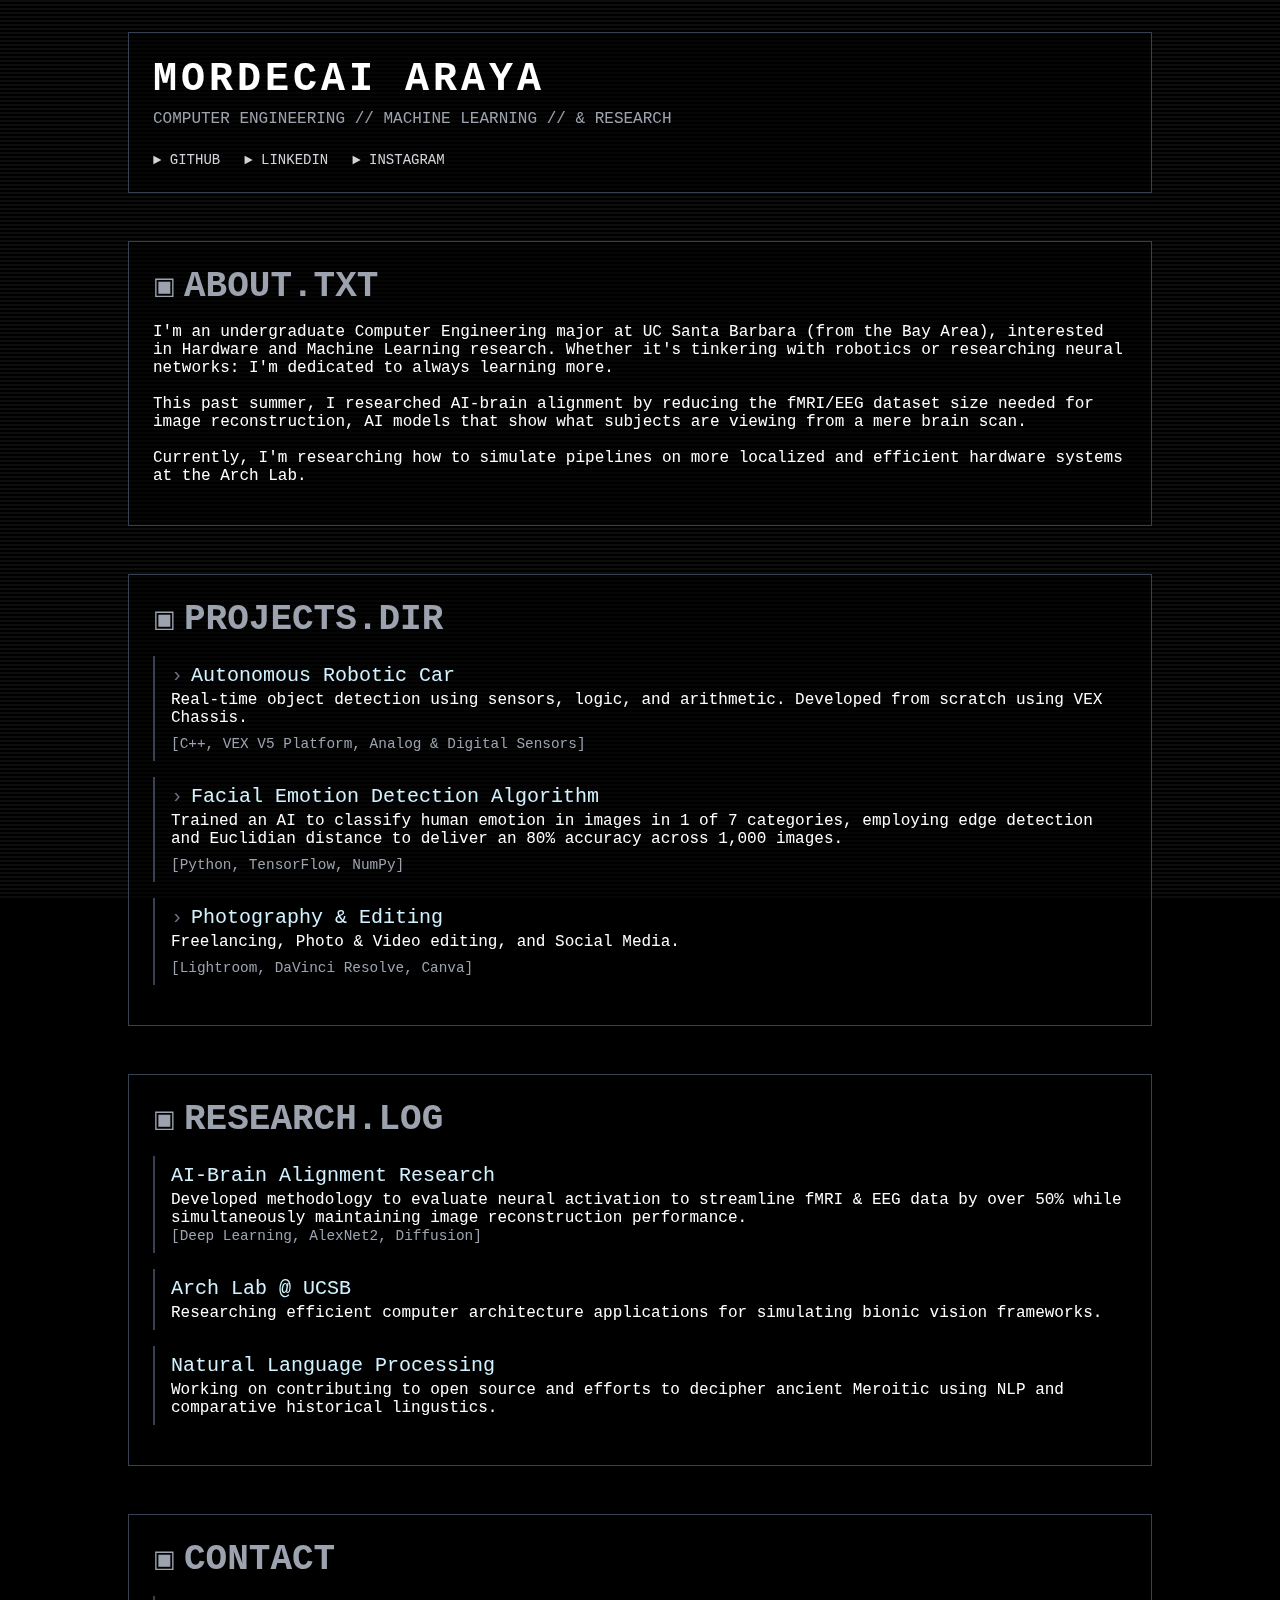
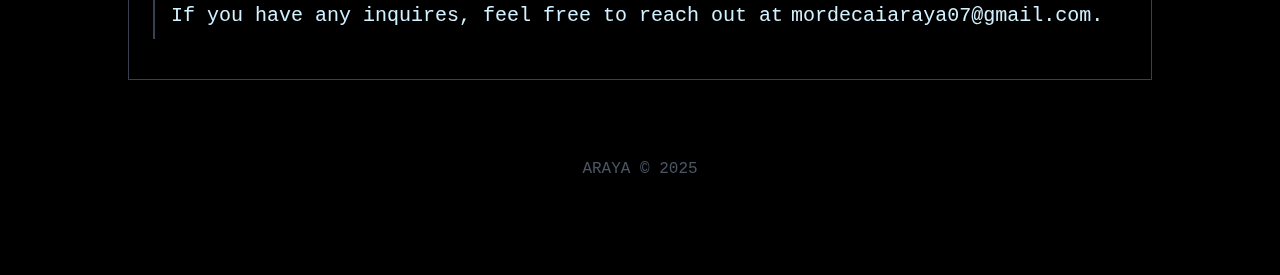
<file: index.html>
<!DOCTYPE html>
<html lang="en">
<head>
    <meta charset="UTF-8">
    <meta name="viewport" content="width=device-width, initial-scale=1.0">
    <title>Portfolio - Mordecai Araya</title>
    <link rel="stylesheet" href="styles.css">
</head>
<body>
    <div class="container">
        <!-- Header -->
        <div class="section">
            <h1>MORDECAI ARAYA</h1>
            <p class="subtitle">COMPUTER ENGINEERING // MACHINE LEARNING // & RESEARCH </p>
            
            <div class="social-links">
                <a href="https://github.com/mordecaai" target="_blank">► GITHUB</a>
                <a href="https://www.linkedin.com/in/mordecai-araya/" target="_blank">► LINKEDIN</a>
                <a href="https://www.instagram.com/mordo.jpg/" target="_blank">► INSTAGRAM</a>
            </div>
        </div>

        <!-- About -->
        <section class="section">
            <div class="section-header">
                <span>▣</span>
                <h2>ABOUT.TXT</h2>
            </div>
                <p style="margin-bottom: 1rem;" class="project-desc">
                    I'm an undergraduate Computer Engineering major at UC Santa Barbara (from the Bay Area), interested in Hardware and 
                    Machine Learning research. Whether it's tinkering with robotics or researching neural networks: I'm dedicated to 
                    always learning more.
                    <br><br>This past summer, I researched AI-brain alignment by reducing the fMRI/EEG dataset size needed for image 
                    reconstruction, AI models that show what subjects are viewing from a mere brain scan.<br><br> Currently, I'm researching how to simulate pipelines on more localized and efficient hardware systems at the Arch Lab.                          
                </p>
        </section>

        <!-- Projects -->
        <section class="section">
            <div class="section-header">
                <span>▣</span>
                <h2>PROJECTS.DIR</h2>
            </div>

            <div>
                <a href="robotic-car-page.html" class="project-link">
                    <div class="project-item">
                        <div class="project-title">
                            <span class="chevron" >›</span>
                            <span>Autonomous Robotic Car</span>
                    </div>
                </a>
                    <p class="project-desc">Real-time object detection using sensors, logic, and arithmetic. Developed from scratch using VEX Chassis.</p>
                    <span class="tech-stack">[C++, VEX V5 Platform, Analog & Digital Sensors]</span>
                </div>
                <div class="project-item">
                    <div class="project-title">
                        <span class="chevron">›</span>
                        <span>Facial Emotion Detection Algorithm</span>
                    </div>
                    <p class="project-desc">Trained an AI to classify human emotion in images in 1 of 7 categories, employing edge detection and Euclidian distance to deliver an 80% accuracy across 1,000 images. </p>
                    <span class="tech-stack">[Python, TensorFlow, NumPy]</span>
                </div>

                <a href="photography.html" class="project-link">
                    <div class="project-item">
                        <div class="project-title">
                            <span class="chevron">›</span>
                            <span>Photography & Editing</span>
                        </div>
                        <p class="project-desc">Freelancing, Photo & Video editing, and Social Media.</p>
                        <span class="tech-stack">[Lightroom, DaVinci Resolve, Canva]</span>
                    </div>
                </a>
            </div>
        </section>

        <!-- Research -->
        <section class="section">
            <div class="section-header">
                <span>▣</span>
                <h2>RESEARCH.LOG</h2>
            </div>
            <div>
                <div class="research-item">
                    <p class="research-title">AI-Brain Alignment Research</p>
                    <span class="project-desc">Developed methodology to evaluate neural activation to streamline fMRI & EEG data by over 50% while simultaneously maintaining image reconstruction performance.</span>
                    <br><span class="tech-stack">[Deep Learning, AlexNet2, Diffusion]</span>
                </div>
                <div class="research-item">
                    <p class="research-title">Arch Lab @ UCSB</p>
                    <span class="project-desc">Researching efficient computer architecture applications for simulating bionic vision frameworks.</span>
                </div>
                <div class="research-item">
                    <p class="research-title">Natural Language Processing </p>
                    <span class="project-desc">Working on contributing to open source and efforts to decipher ancient Meroitic using NLP and comparative historical lingustics. </span>
                </div>
            </div>
        </section>

        <!-- Contact -->
        <section class="section">
            <div class="section-header">
                <span>▣</span>
                <h2>CONTACT</h2>
            </div>
            <div>
                <div class="research-item">
                    <p class="research-title">If you have any inquires, feel free to reach out at <a href="mailto:mordecaiaraya07@gmail.com" class="project-link" target="_blank">mordecaiaraya07@gmail.com.</a></p>
                </div>
            </div>
        </section>



        <!-- Footer -->
        <div class="footer">
            <p> ARAYA © 2025</p>
        </div>
    </div>
</body>
</html>
</file>
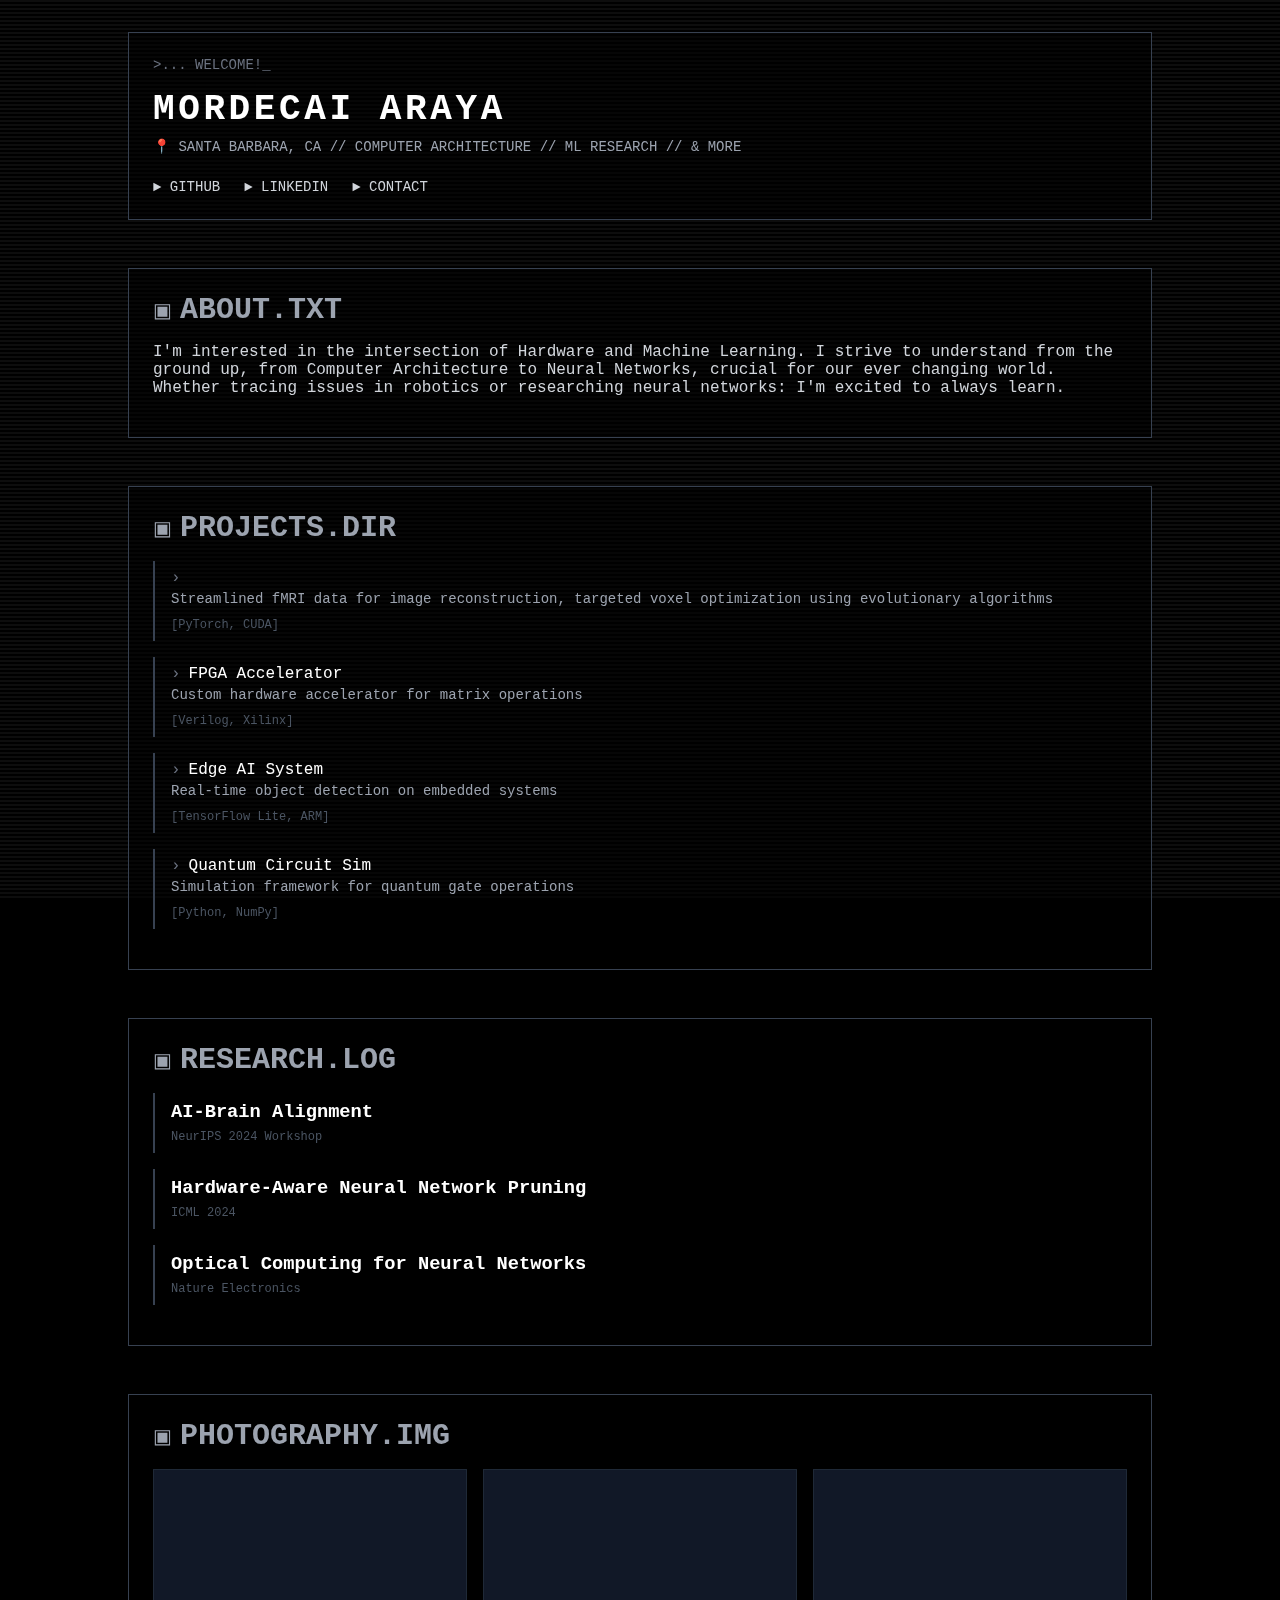
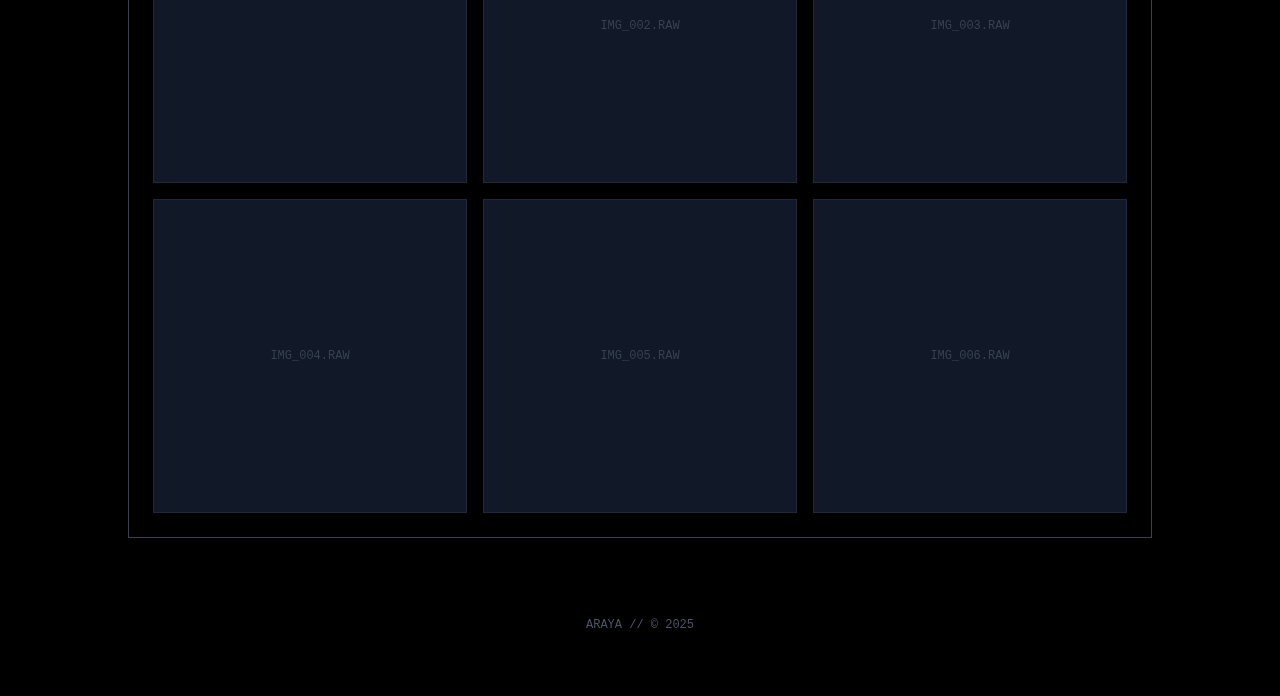
<file: claudeportfoliotests.html>
<!DOCTYPE html>
<html lang="en">
<head>
    <meta charset="UTF-8">
    <meta name="viewport" content="width=device-width, initial-scale=1.0">
    <title>Matrix Portfolio</title>
    <style>
        * {
            margin: 0;
            padding: 0;
            box-sizing: border-box;
        }

        body {
            background-color: #000;
            color: #d1d5db;
            font-family: 'Courier New', Courier, monospace;
            padding: 2rem;
            min-height: 100vh;
            position: relative;
        }

        /* Scanline effect */
        body::before {
            content: '';
            position: fixed;
            top: 0;
            left: 0;
            width: 100%;
            height: 100%;
            background-image: repeating-linear-gradient(0deg, transparent, transparent 2px, rgba(255,255,255,0.05) 2px, rgba(255,255,255,0.05) 4px);
            pointer-events: none;
            z-index: 1;
        }

        .container {
            max-width: 1024px;
            margin: 0 auto;
            position: relative;
            z-index: 10;
        }

        .section {
            border: 1px solid #374151;
            padding: 1.5rem;
            background-color: rgba(0, 0, 0, 0.5);
            margin-bottom: 3rem;
        }

        .terminal-line {
            font-size: 0.875rem;
            color: #6b7280;
            margin-bottom: 1rem;
        }

        .cursor {
            animation: blink 1s infinite;
        }

        @keyframes blink {
            0%, 50% { opacity: 1; }
            51%, 100% { opacity: 0; }
        }

        h1 {
            font-size: 2.25rem;
            color: #fff;
            letter-spacing: 0.1em;
            margin-bottom: 0.5rem;
        }

        .subtitle {
            color: #9ca3af;
            font-size: 0.875rem;
        }

        .social-links {
            display: flex;
            gap: 1.5rem;
            margin-top: 1.5rem;
        }

        .social-links a {
            color: #d1d5db;
            text-decoration: none;
            font-size: 0.875rem;
            transition: color 0.3s;
        }

        .social-links a:hover {
            color: #fff;
        }

        .section-header {
            display: flex;
            align-items: center;
            gap: 0.5rem;
            color: #9ca3af;
            margin-bottom: 1rem;
            font-size: 1.25rem;
        }

        .about-text {
            color: #9ca3af;
            line-height: 1.6;
        }

        .project-item, .research-item {
            border-left: 2px solid #374151;
            padding: 0.5rem 0 0.5rem 1rem;
            margin-bottom: 1rem;
            transition: border-color 0.3s;
        }

        .project-item:hover, .research-item:hover {
            border-left-color: #9ca3af;
        }

        .project-title, .research-title {
            color: #fff;
            margin-bottom: 0.25rem;
            display: flex;
            align-items: center;
            gap: 0.5rem;
        }

        .project-desc {
            color: #9ca3af;
            font-size: 0.875rem;
            margin-bottom: 0.5rem;
        }

        .tech-stack {
            color: #4b5563;
            font-size: 0.75rem;
        }

        .research-venue {
            color: #4b5563;
            font-size: 0.75rem;
        }

        .photo-grid {
            display: grid;
            grid-template-columns: repeat(3, 1fr);
            gap: 1rem;
        }

        .photo-item {
            aspect-ratio: 1;
            background-color: #111827;
            border: 1px solid #1f2937;
            display: flex;
            align-items: center;
            justify-content: center;
            color: #374151;
            font-size: 0.75rem;
            transition: border-color 0.3s;
        }

        .photo-item:hover {
            border-color: #4b5563;
        }

        .footer {
            text-align: center;
            color: #4b5563;
            font-size: 0.75rem;
            padding: 2rem 0;
        }

        .chevron {
            color: #6b7280;
        }

        @media (max-width: 768px) {
            body {
                padding: 1rem;
            }

            h1 {
                font-size: 1.75rem;
            }

            .photo-grid {
                grid-template-columns: repeat(2, 1fr);
            }
        }
    </style>
</head>
<body>
    <div class="container">
        <!-- Header -->
        <div class="section">
            <div class="terminal-line">
                <span id="typing-text"></span><span class="cursor">_</span>
            </div>
            <h1>MORDECAI ARAYA</h1>
            <p class="subtitle">📍 SANTA BARBARA, CA //
                COMPUTER ARCHITECTURE // ML RESEARCH // & MORE</p>
            
            <div class="social-links">
                <a href="https://github.com/mordecaai">► GITHUB</a>
                <a href="https://www.linkedin.com/in/mordecai-araya/">► LINKEDIN</a>
                <a href="mailto:mordecai@ucsb.edu">► CONTACT</a>
            </div>
        </div>

        <!-- About -->
        <section class="section">
            <div class="section-header">
                <span>▣</span>
                <h2>ABOUT.TXT</h2>
            </div>
            <p class="about-text">
                <p style="margin-bottom: 1rem;">
                    I'm interested in the intersection of Hardware and Machine Learning. I strive to understand from the ground up, from Computer Architecture to Neural Networks, 
                    crucial for our ever changing world. Whether tracing issues in robotics or researching neural networks: I'm excited to always learn.    
                </p>
        </section>

        <!-- Projects -->
        <section class="section">
            <div class="section-header">
                <span>▣</span>
                <h2>PROJECTS.DIR</h2>
            </div>
            <div>
                <div class="project-item">
                    <div class="project-title">
                        <span class="chevron">›</span>
                        <span></span>
                    </div>
                    <p class="project-desc">Streamlined fMRI data for image reconstruction, targeted voxel optimization using evolutionary algorithms</p>
                    <span class="tech-stack">[PyTorch, CUDA]</span>
                </div>
                <div class="project-item">
                    <div class="project-title">
                        <span class="chevron">›</span>
                        <span>FPGA Accelerator</span>
                    </div>
                    <p class="project-desc">Custom hardware accelerator for matrix operations</p>
                    <span class="tech-stack">[Verilog, Xilinx]</span>
                </div>
                <div class="project-item">
                    <div class="project-title">
                        <span class="chevron">›</span>
                        <span>Edge AI System</span>
                    </div>
                    <p class="project-desc">Real-time object detection on embedded systems</p>
                    <span class="tech-stack">[TensorFlow Lite, ARM]</span>
                </div>
                <div class="project-item">
                    <div class="project-title">
                        <span class="chevron">›</span>
                        <span>Quantum Circuit Sim</span>
                    </div>
                    <p class="project-desc">Simulation framework for quantum gate operations</p>
                    <span class="tech-stack">[Python, NumPy]</span>
                </div>
            </div>
        </section>

        <!-- Research -->
        <section class="section">
            <div class="section-header">
                <span>▣</span>
                <h2>RESEARCH.LOG</h2>
            </div>
            <div>
                <div class="research-item">
                    <h3 class="research-title">AI-Brain Alignment</h3>
                    <span class="research-venue">NeurIPS 2024 Workshop</span>
                </div>
                <div class="research-item">
                    <h3 class="research-title">Hardware-Aware Neural Network Pruning</h3>
                    <span class="research-venue">ICML 2024</span>
                </div>
                <div class="research-item">
                    <h3 class="research-title">Optical Computing for Neural Networks</h3>
                    <span class="research-venue">Nature Electronics</span>
                </div>
            </div>
        </section>

        <!-- Photography -->
        <section class="section">
            <div class="section-header">
                <span>▣</span>
                <h2>PHOTOGRAPHY.IMG</h2>
            </div>
            <div class="photo-grid">
                <div class="photo-item"></div>
                <div class="photo-item">IMG_002.RAW</div>
                <div class="photo-item">IMG_003.RAW</div>
                <div class="photo-item">IMG_004.RAW</div>
                <div class="photo-item">IMG_005.RAW</div>
                <div class="photo-item">IMG_006.RAW</div>
            </div>
        </section>

        <!-- Footer -->
        <div class="footer">
            <p> ARAYA // © 2025</p>
        </div>
    </div>

    <script>
        // Typing animation
        const text = '>... WELCOME!';
        const typingElement = document.getElementById('typing-text');
        let index = 0;

        function type() {
            if (index < text.length) {
                typingElement.textContent += text.charAt(index);
                index++;
                setTimeout(type, 50);
            }
        }

        type();
    </script>
</body>
</html>
</file>
<file: styles.css>
* {
            margin: 0;
            padding: 0;
            box-sizing: border-box;
        }

        body {
            background-color: #000;
            color: #d1d5db;
            font-family: 'OCR A Std', OCR A Std, monospace;
            padding: 2rem;
            min-height: 100vh;
            position: relative;
        }

        /* Scanline effect */
        body::before {
            content: '';
            position: fixed;
            top: 0;
            left: 0;
            width: 100%;
            height: 100%;
            background-image: repeating-linear-gradient(0deg, transparent, transparent 2px, rgba(255,255,255,0.05) 2px, rgba(255,255,255,0.05) 4px);
            pointer-events: none;
            z-index: 1;
        }

        .container {
            max-width: 1024px;
            margin: 0 auto;
            position: relative;
            z-index: 10;
        }

        .section {
            border: 1px solid #374151;
            padding: 1.5rem;
            background-color: rgba(0, 0, 0, 0.5);
            margin-bottom: 3rem;
        }

        h1 {
            font-size: 2.5rem;
            color: #fff;
            letter-spacing: 0.1em;
            margin-bottom: 0.5rem;
        }

        .subtitle {
            color: #9ca3af;
            font-size: 1rem;
        }

        .social-links {
            display: flex;
            gap: 1.5rem;
            margin-top: 1.5rem;
        }

        .social-links a {
            color: #d1d5db;
            text-decoration: none;
            font-size: 0.875rem;
            transition: color 0.3s;
        }
        
        .social-links a:hover {
            color: #fff;
        }

        .section-header {
            display: flex;
            align-items: center;
            gap: 0.5rem;
            color: #9ca3af;
            margin-bottom: 1rem;
            font-size: 1.5rem;
        }

        .about-text {
            color: #9ca3af;
            line-height: 1.6;
        }

        .project-item, .research-item {
            border-left: 2px solid #374151;
            padding: 0.5rem 0 0.5rem 1rem;
            margin-bottom: 1rem;
            transition: border-color 0.3s;
        }

.project-item, .research-item {
    border-left: 2px solid #374151;
    padding: 0.5rem 0 0.5rem 1rem;
    margin-bottom: 1rem;
    transition: border-color 0.3s;
}

.project-item:hover, .research-item:hover {
    border-left-color: #9ca3af;
}

.project-title, .research-title {
    margin-bottom: 0.25rem;
    display: flex;
    align-items: center;
    gap: 0.5rem;
    font-size: 1.25rem;
}

.project-title span:not(.chevron) {
    color: #d3f2ff;
    transition: color 0.3s;
    cursor: pointer;
}

.project-title span:not(.chevron):hover {
    color: #7dd3fc;
}

.research-title {
    color: #d3f2ff;
    transition: color 0.3s;
    cursor: pointer;
}

.research-title:hover {
    color: #7dd3fc;
}

.project-title a {
    color: #c1ecff;
    text-decoration: none;
    font-size: 1.25rem;
    transition: color 0.3s;
}

.project-title a:hover {
    color: #70c8e8;
}

        .project-desc {
            color: #fff;
            font-size: 1rem;
            margin-bottom: 0.5rem;
        }

        .tech-stack {
            color: #9ca3af;
            font-size: .9rem;
        }

        .research-venue {
            color: #4b5563;
            font-size: 0.75rem;
        }

        .photo-grid {
            display: grid;
            grid-template-columns: repeat(3, 1fr);
            gap: 1rem;
        }

        .photo-single {
            display: grid;
            grid-template-columns: repeat(1, 1fr);
            gap: 1rem;
        }

        .photo-item {
            aspect-ratio: 1;
            background-color: #111827;
            border: 1px solid #1f2937;
            display: flex;
            align-items: center;
            justify-content: center;
            color: #374151;
            font-size: 0.75rem;
            transition: border-color 0.3s;
        }

        .photo-item:hover {
            border-color: #4b5563;
        }

        .footer {
            text-align: center;
            color: #4b5563;
            font-size: 1rem;
            padding: 2rem 0;
        }

        .chevron {
            color: #6b7280;
        }

        @media (max-width: 768px) {
            body {
                padding: 1rem;
            }

            h1 {
                font-size: 1.75rem;
            }

            .photo-grid {
                grid-template-columns: repeat(2, 1fr);
            }
            
        }

        .photo-grid img {
            width: 100%;
            height: 100%;
            object-fit: cover;
            display: block;  /* Removes extra space under image */
        }

        .photo-grid a {
            text-decoration: none;
            display: block;
            height: 100%;
        }

        .project-link {
            text-decoration: none;
            color: inherit;
            display: block;
        }

        .video-container {
            display: flex;
            justify-content: center;

        }

        ::-webkit-scrollbar {
            display: none;
        }

        html {
          scrollbar-width: none;
        }

        /* For IE and Edge (older versions) */
        body {
          -ms-overflow-style: none;
        }
</file>
